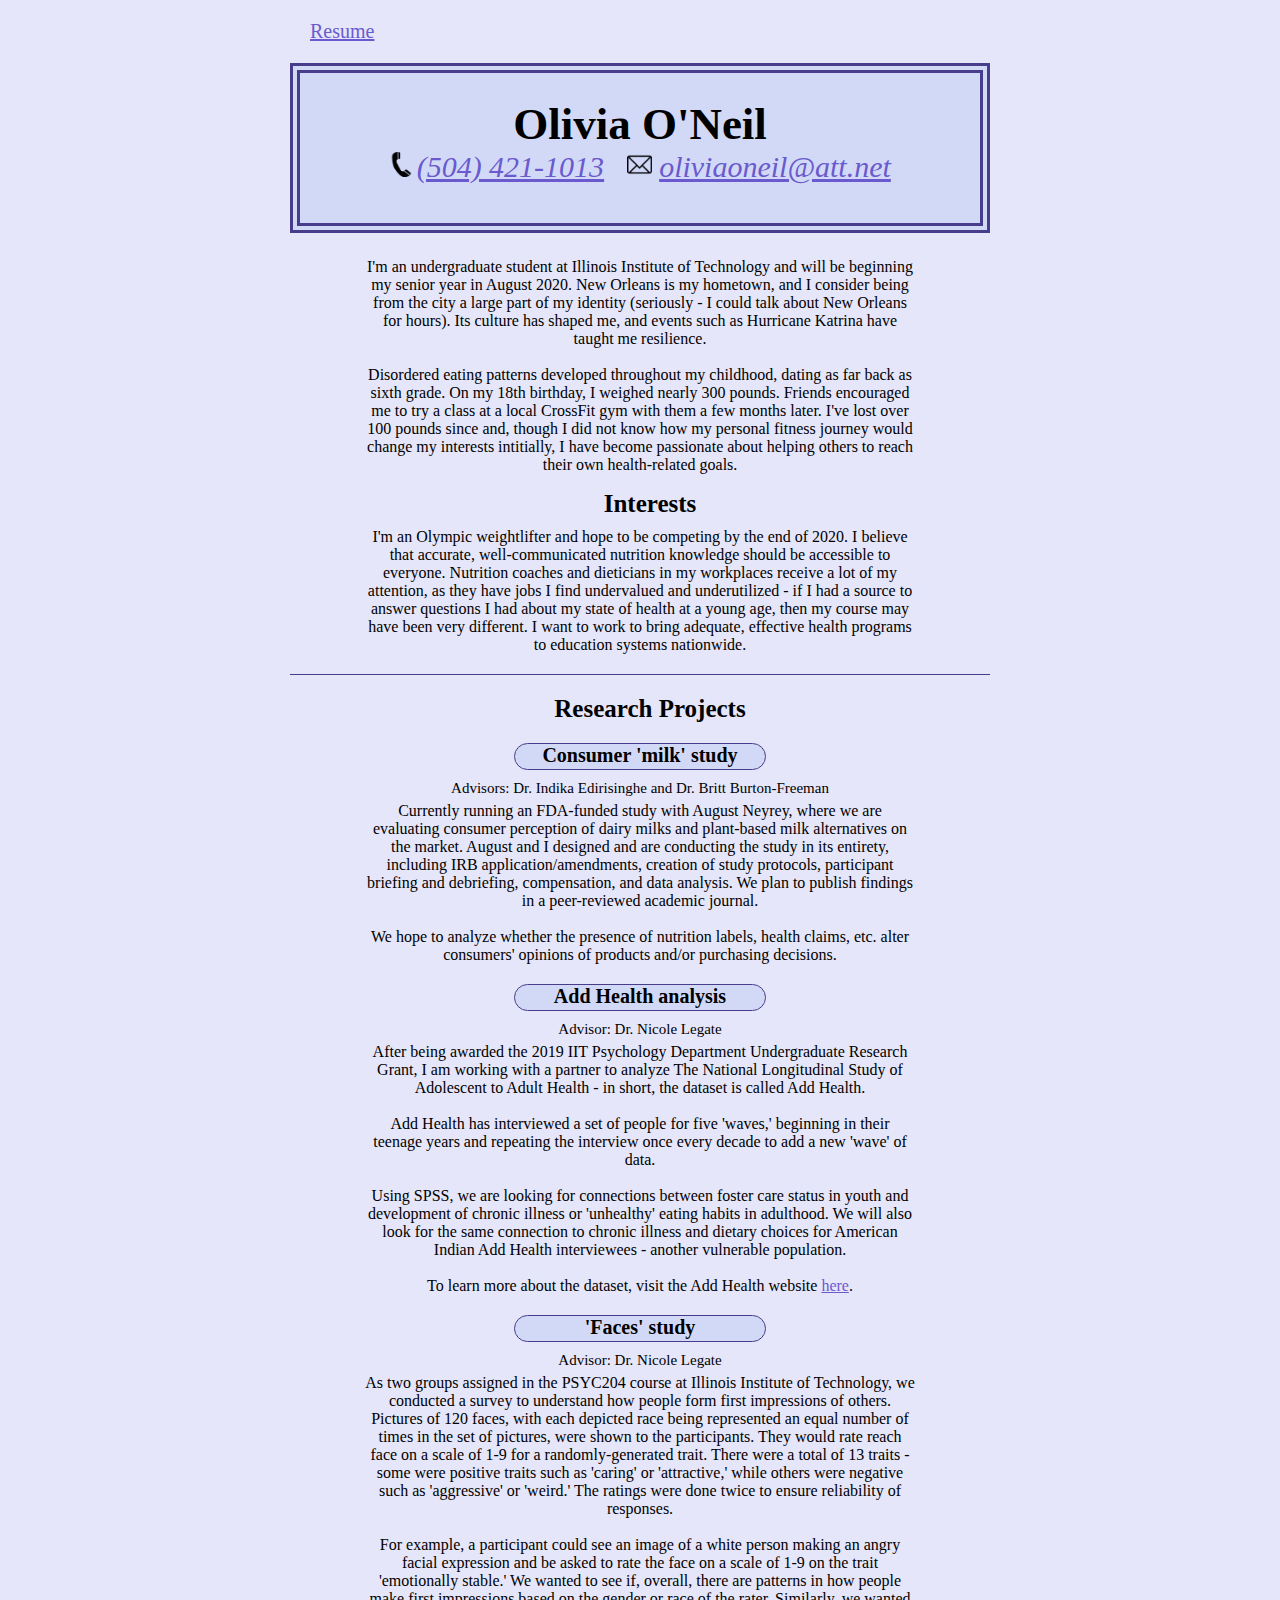
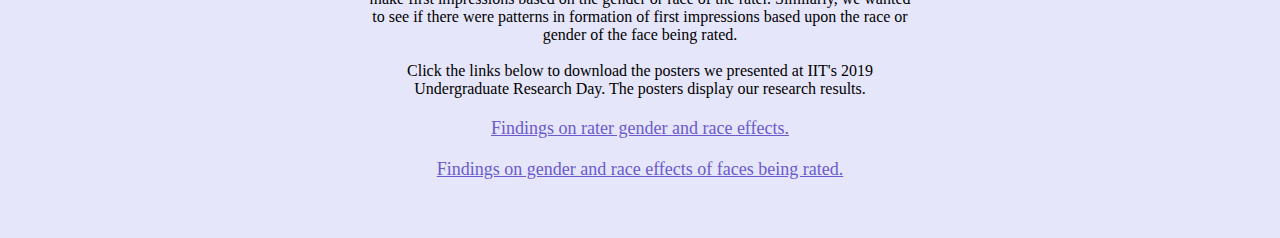
<file: index.html>
<!DOCTYPE html>
<html xml:lang="en" lang="en">

<head>
	<meta charset="utf-8" />
	<title>Home | Olivia O'Neil</title>
	<meta name="description" content="Olivia O'Neil's personal website homepage"/>
</head>

<body>
<nav>
    <a href="resume.html">Resume</a>
</nav>

<link href="index.css" rel="stylesheet" type="text/css">

<header>
<section class=contact>
    <h1>Olivia O'Neil</h1>
    <address>
        <img class=phone src="phone.png" alt="Telephone symbol" style="width:25px;height:25px;"/>
        <a href="tel:+15044211013">(504) 421-1013</a>
        <img class=email src="email.png" alt="Mail symbol" style="width:25px;height:25px;"/>
        <a href="mailto:oliviaoneil@att.net">oliviaoneil@att.net</a>
    </address>
</section>
</header>

<section class=about>
    <p class=description>I'm an undergraduate student at Illinois Institute of Technology and will be beginning my senior year in August 2020. New Orleans is my hometown, and I consider being from the city a large part of my identity (seriously - I could talk about New Orleans for hours). Its culture has shaped me, and events such as Hurricane Katrina have taught me resilience.<br> <br> Disordered eating patterns developed throughout my childhood, dating as far back as sixth grade. On my 18th birthday, I weighed nearly 300 pounds. Friends encouraged me to try a class at a local CrossFit gym with them a few months later. I've lost over 100 pounds since and, though I did not know how my personal fitness journey would change my interests intitially, I have become passionate about helping others to reach their own health-related goals.</p>
    <h2>Interests</h2>
    <p class=description>I'm an Olympic weightlifter and hope to be competing by the end of 2020. I believe that accurate, well-communicated nutrition knowledge should be accessible to everyone. Nutrition coaches and dieticians in my workplaces receive a lot of my attention, as they have jobs I find undervalued and underutilized - if I had a source to answer questions I had about my state of health at a young age, then my course may have been very different. I want to work to bring adequate, effective health programs to education systems nationwide. </p>
</section>

<section class=research>
    <h2>Research Projects</h2>
    <h3 class=project>Consumer 'milk' study</h3>
		<p class=advisor>Advisors: Dr. Indika Edirisinghe and Dr. Britt Burton-Freeman</p>
		<p class=description>Currently running an FDA-funded study with August Neyrey, where we are evaluating consumer perception of dairy milks and plant-based milk alternatives on the market. August and I designed and are conducting the study in its entirety, including IRB application/amendments, creation of study protocols, participant briefing and debriefing, compensation, and data analysis. We plan to publish findings in a peer-reviewed academic journal. <br> <br>We hope to analyze whether the presence of nutrition labels, health claims, etc. alter consumers' opinions of products and/or purchasing decisions.</p>
		<h3 class=project>Add Health analysis</h3>
		<p class=advisor>Advisor: Dr. Nicole Legate</p>
		<p class=description>After being awarded the 2019 IIT Psychology Department Undergraduate Research Grant, I am working with a partner to analyze The National Longitudinal Study of Adolescent to Adult Health - in short, the dataset is called Add Health. <br> <br> Add Health has interviewed a set of people for five 'waves,' beginning in their teenage years and repeating the interview once every decade to add a new 'wave' of data. <br> <br> Using SPSS, we are looking for connections between foster care status in youth and development of chronic illness or 'unhealthy' eating habits in adulthood. We will also look for the same connection to chronic illness and dietary choices for American Indian Add Health interviewees - another vulnerable population. <br> <br> To learn more about the dataset, visit the Add Health website <a href="https://www.cpc.unc.edu/projects/addhealth" target=_blank>here</a>.</p>
		<h3 class=project>'Faces' study</h3>
		<p class=advisor>Advisor: Dr. Nicole Legate</p>
		<p class=description>As two groups assigned in the PSYC204 course at Illinois Institute of Technology, we conducted a survey to understand how people form first impressions of others. Pictures of 120 faces, with each depicted race being represented an equal number of times in the set of pictures, were shown to the participants. They would rate reach face on a scale of 1-9 for a randomly-generated trait. There were a total of 13 traits - some were positive traits such as 'caring' or 'attractive,' while others were negative such as 'aggressive' or 'weird.' The ratings were done twice to ensure reliability of responses.<br> <br>For example, a participant could see an image of a white person making an angry facial expression and be asked to rate the face on a scale of 1-9 on the trait 'emotionally stable.' We wanted to see if, overall, there are patterns in how people make first impressions based on the gender or race of the rater. Similarly, we wanted to see if there were patterns in formation of first impressions based upon the race or gender of the face being rated. <br> <br>Click the links below to download the posters we presented at IIT's 2019 Undergraduate Research Day. The posters display our research results.</p>
		<p class=download>
		    <a href="research_day_poster1.pdf" download="PDF download of a poster presentation on effects of the rater on first impressions">Findings on rater gender and race effects.</a>
		</p>
		<p class=download>
		    <a href="research_day_poster2.pdf" download="PDF download of a poster presentation on effects of others' faces on our first impressions of them">Findings on gender and race effects of faces being rated.</a>
		</p>
</section>
</file>
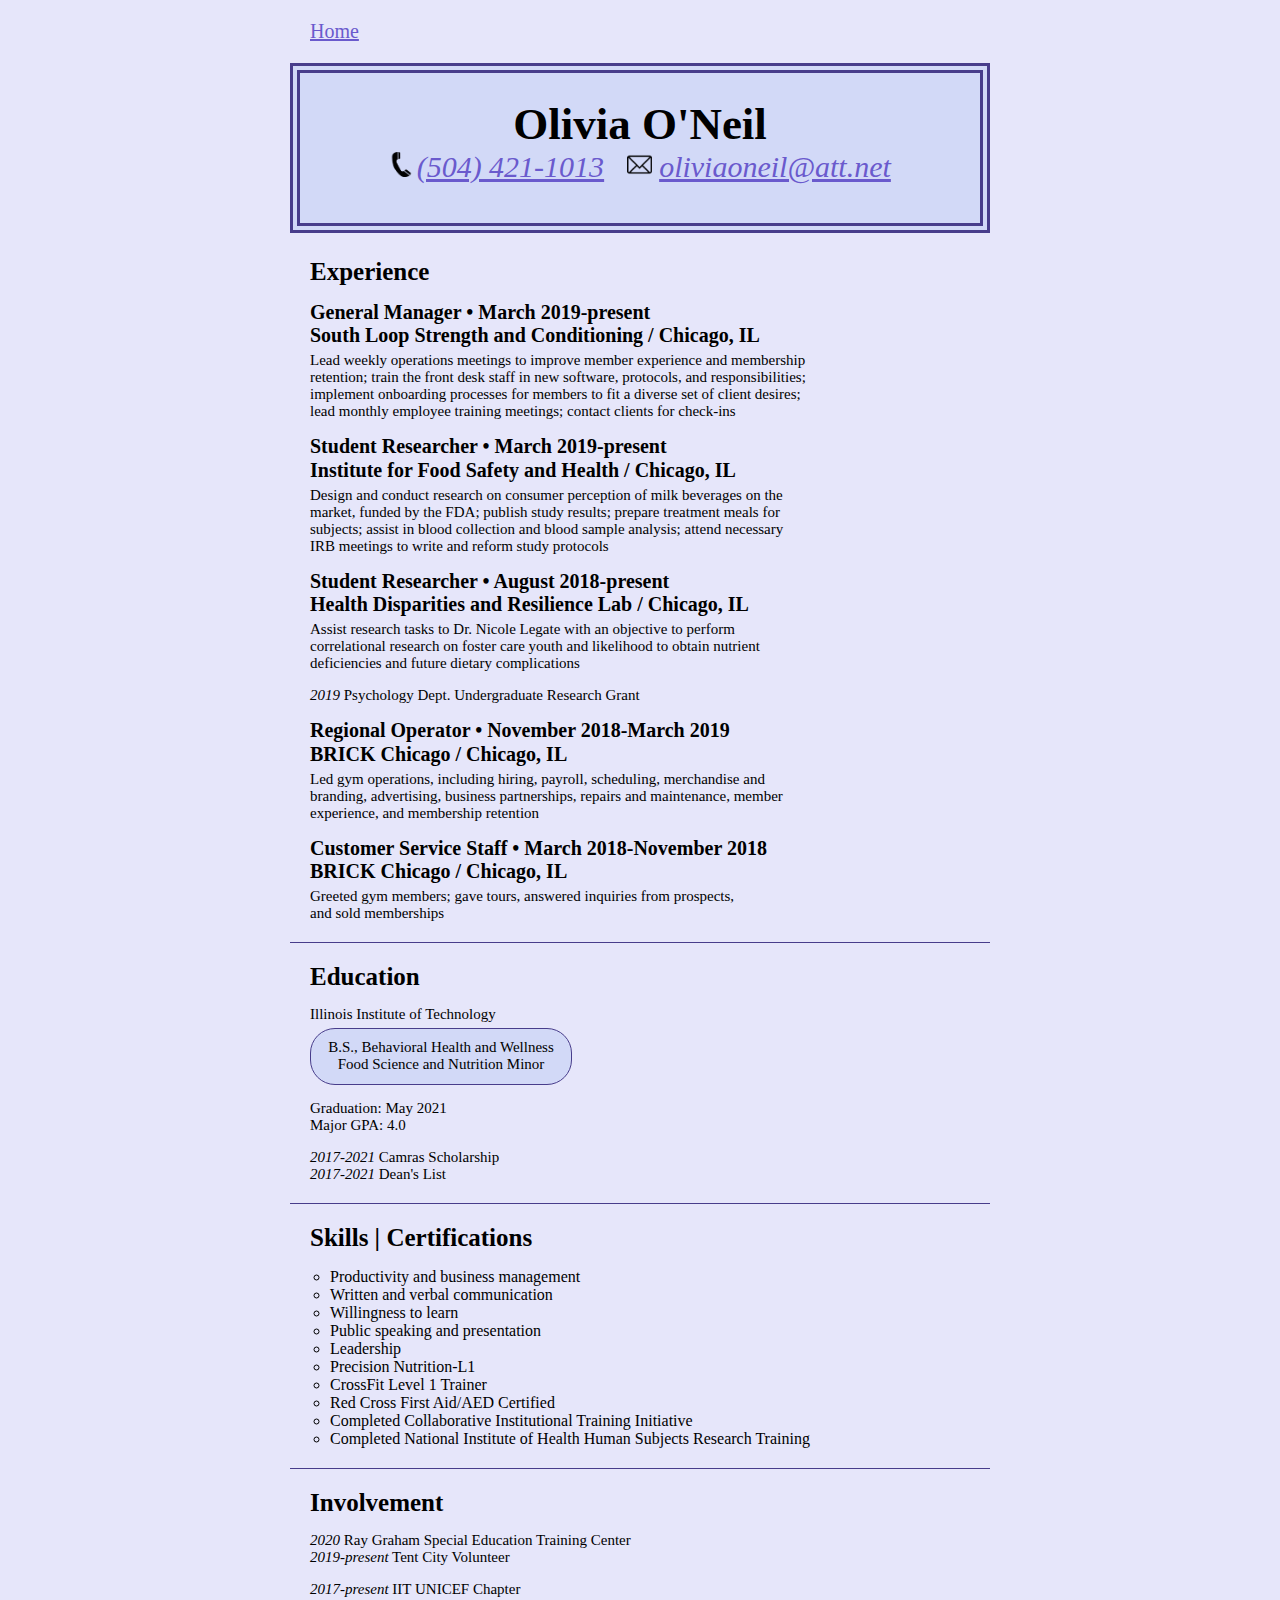
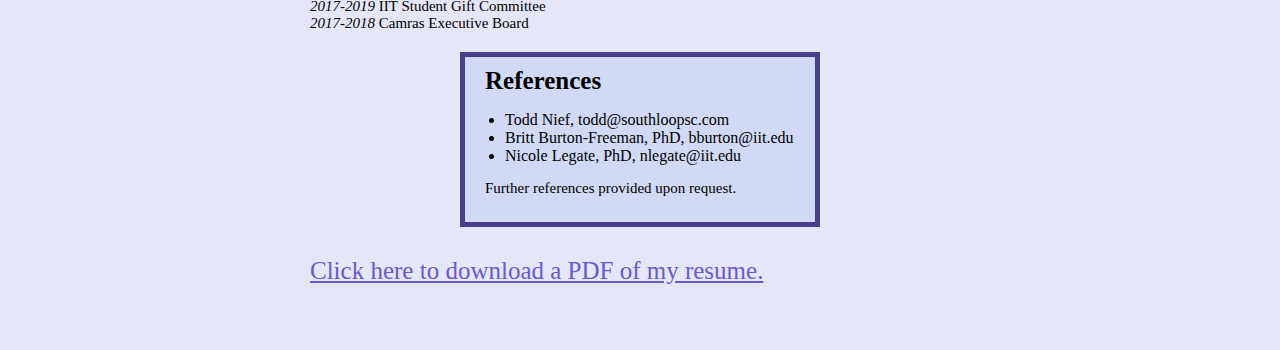
<file: resume.html>
<!DOCTYPE html>
<html xml:lang="en" lang="en">

<head>
	<meta charset="utf-8"/>
	<title>Resume | Olivia O'Neil</title>
	<meta name="description" content="Olivia O'Neil's resume"/>
</head>

<body>
<nav>
    <a href="index.html">Home</a>
</nav>

<link href="resume.css" rel="stylesheet" type="text/css">

<header>
<section class=contact>
    <h1>Olivia O'Neil</h1>
    <address>
        <img class=phone src="phone.png" alt="Telephone symbol" style="width:25px;height:25px;"/>
        <a href="tel:+15044211013">(504) 421-1013</a>
        <img class=email src="email.png" alt="Mail symbol" style="width:25px;height:25px;"/>
        <a href="mailto:oliviaoneil@att.net">oliviaoneil@att.net</a>
    </address>
</section>
</header>

<section class=experience>
    <h2>Experience</h2>
    <h3 class=job>General Manager • March 2019-present</h3>
    <h3 class=employer>South Loop Strength and Conditioning / Chicago, IL</h3>
        <p class=description>Lead weekly operations meetings to improve member experience and membership retention; train the front desk staff in new software, protocols, and responsibilities; implement onboarding processes for members to fit a diverse set of client desires; lead monthly employee training meetings; contact clients for check-ins</p>
    <h3 class=job>Student Researcher • March 2019-present</h3>
    <h3 class=employer>Institute for Food Safety and Health / Chicago, IL</h3>
        <p class=description>Design and conduct research on consumer perception of milk beverages on the market, funded by the FDA; publish study results; prepare treatment meals for subjects; assist in blood collection and blood sample analysis; attend necessary IRB meetings to write and reform study protocols</p>
    <h3 class=job>Student Researcher • August 2018-present</h3>
    <h3 class=employer>Health Disparities and Resilience Lab / Chicago, IL</h3>
        <p class=description>Assist research tasks to Dr. Nicole Legate with an objective to perform correlational research on foster care youth and likelihood to obtain nutrient deficiencies and future dietary complications</p>
        <p class=grants><span class=years>2019</span> Psychology Dept. Undergraduate Research Grant</p>
    <h3 class=job>Regional Operator • November 2018-March 2019</h3>
    <h3 class=employer>BRICK Chicago / Chicago, IL</h3>
        <p class=description>Led gym operations, including hiring, payroll, scheduling, merchandise and branding, advertising, business partnerships, repairs and maintenance, member experience, and membership retention</p>
    <h3 class=job>Customer Service Staff • March 2018-November 2018</h3>
    <h3 class=employer>BRICK Chicago / Chicago, IL</h3>
        <p class=description>Greeted gym members; gave tours, answered inquiries from prospects, <br> and sold memberships</p>
</section>

<section class=education>
    <h2>Education</h2>
    <p class=university>Illinois Institute of Technology</p>
    <p class=studies>B.S., Behavioral Health and Wellness <br> Food Science and Nutrition Minor</p>
    <p>Graduation: May 2021 <br> Major GPA: 4.0</p>
    <p class=awards><span class=years>2017-2021</span> Camras Scholarship</p>
		<p class=awards><span class=years>2017-2021</span> Dean's List</p>
</section>

<section class=skills>
    <h2>Skills | Certifications</h2>
    <ul>
        <li>Productivity and business management</li>
        <li>Written and verbal communication</li>
        <li>Willingness to learn</li>
        <li>Public speaking and presentation</li>
        <li>Leadership</li>
        <li>Precision Nutrition-L1</li>
        <li>CrossFit Level 1 Trainer</li>
        <li>Red Cross First Aid/AED Certified</li>
        <li>Completed Collaborative Institutional Training Initiative</li>
        <li>Completed National Institute of Health Human Subjects Research Training</li>
    </ul>
</section>

<section class=involvement>
    <h2>Involvement</h2>
    <p><span class=years>2020</span> Ray Graham Special Education Training Center</p>
		<p><span class=years>2019-present</span> Tent City Volunteer</p>
		<p><span class=years>2017-present</span> IIT UNICEF Chapter</p>
		<p><span class=years>2017-2019</span> IIT Student Gift Committee</p>
		<p><span class=years>2017-2018</span> Camras Executive Board</p>
</section>

<section class=references>
    <h2>References</h2>
    <ul>
        <li>Todd Nief, todd@southloopsc.com</li>
        <li>Britt Burton-Freeman, PhD, bburton@iit.edu</li>
        <li>Nicole Legate, PhD, nlegate@iit.edu</li>
    </ul>
    <p>Further references provided upon request.</p>
</section>

<p class=download>
    <a href="ONeil_resume2020.pdf" download="Olivia O'Neil's resume in PDF format">Click here to download a PDF of my resume.</a>
</p>
</body>

</html>
</file>
<file: index.css>
body {
  background-color: lavender;
  margin: auto;
  padding-bottom: 40px;
  max-width: 700px;
}

nav {
  position: static;
  font-family: "Chronicle";
  padding: 20px;
  font-size: 20px;
}

a {
  color: slateblue;
}

a:hover {
  color: indigo;
}

a:visited {
  color: midnightblue;
}

header {
  position: relative;
  height: 150px;
  border: 10px double darkslateblue;
  background-color: rgba(100, 149, 237, 0.15);
}

h1 {
  text-align: center;
  font-family: "Gill Sans";
  margin-top: 0px;
  margin-bottom: 0px;
  font-size: 45px;
}

address {
  text-align: center;
  font-family: "Gill Sans";
  font-size: 30px;
}

img.phone {
  margin-right: -5px;
}

img.email {
  margin-left: 15px;
}

h2 {
  font-family: "Gill Sans";
  margin-top: 0px;
  margin-bottom: 10px;
  margin-left: 20px;
  font-size: 25px;
  text-align: center;
}

.project {
  font-family: "Lucida Grande";
  font-size: 20px;
  margin-left: auto;
  margin-right: auto;
  border-radius: 25px;
  border: 1.5px solid darkslateblue;
  background: rgba(100, 149, 237, 0.15);
  height: 25px;
  max-width: 250px;
  text-align: center;
}

p {
  font-family: "Chronicle";
  margin-top: 0px;
  font-size: 16px;
  text-align: center;
  max-width: 550px;
  margin-left: auto;
  margin-right: auto;
}

.contact {
  margin-top: 25px;
  margin-bottom: 25px;
}

.about {
  padding-top: 25px;
  padding-bottom: 20px;
  border-bottom: 1px solid darkslateblue;
  border-width: auto;
}

.about > p.description:first-child {
  margin-top: 0px;
}

.about > p.description:last-child {
  margin-bottom: 0px;
}

.research {
  padding-top: 20px;
}

.download {
  position: relative;
  margin-top: 20px;
  font-size: 18px;
}

.advisor {
  font-family: "Lucida Grande";
  font-size: 15px;
  margin-top: -10px;
  margin-bottom: 5px;
}
</file>
<file: resume.css>
body {
  background-color: lavender;
  margin: auto;
  padding-bottom: 40px;
  max-width: 700px;
}

nav {
  position: static;
  font-family: "Chronicle";
  padding: 20px;
  font-size: 20px;
}

a {
  color: slateblue;
}

a:hover {
  color: indigo;
}

a:visited {
  color: midnightblue;
}

header {
  position: relative;
  height: 150px;
  border: 10px double darkslateblue;
  background-color: rgba(100, 149, 237, 0.15);
}

h1 {
  text-align: center;
  font-family: "Gill Sans";
  margin-top: 0px;
  margin-bottom: 0px;
  font-size: 45px;
}

address {
  text-align: center;
  font-family: "Gill Sans";
  font-size: 30px;
}

img.phone {
  margin-right: -5px;
}

img.email {
  margin-left: 15px;
}

h2 {
  font-family: "Gill Sans";
  margin-top: 0px;
  margin-bottom: 5px;
  margin-left: 20px;
  font-size: 25px;
}

h3 {
  font-family: "Lucida Grande";
  margin-left: 20px;
  font-size: 20px;
}

p {
  font-family: "Chronicle";
  margin-left: 20px;
  font-size: 15px;
  max-width: 500px;
}

.contact {
  margin-top: 25px;
  margin-bottom: 25px;
}

.experience {
  position: relative;
  padding-top: 25px;
  padding-bottom: 20px;
  border-bottom: 1px solid darkslateblue;
  border-width: auto;
}

.job {
  margin-top: 15px;
  margin-bottom: .4px;
}

.employer {
  margin-top: .4px;
  margin-bottom: .4px;
}

.description {
  margin-top: 5px;
  margin-bottom: 0px;
}

.education, .skills {
  position: relative;
  padding-top: 20px;
  border-bottom: 1px solid darkslateblue;
  border-width: auto;
  padding-bottom: 20px;
}

.studies {
  border-radius: 25px;
  border: 1.5px solid darkslateblue;
  background: rgba(100, 149, 237, 0.15);
  height: 45px;
  padding-top: 10px;
  padding-left: 15px;
  padding-right: 15px;
  max-width: 230px;
  margin-top: -10px;
  text-align: center;
}

.involvement {
  position: relative;
  padding-top: 20px;
  padding-bottom: 20px;
}

.references {
  padding-top: 10px;
  padding-bottom: 10px;
  width: 350px;
  border: 5px solid darkslateblue;
  background: rgba(100, 149, 237, 0.15);
  display: block;
  margin-left: auto;
  margin-right: auto;
}

.download {
  position: relative;
  margin-top: 30px;
  font-size: 25px;
}

span.years {
  font-style: italic;
}

ul {
  margin-bottom: 0px;
}

.skills > ul {
  list-style-type: circle;
}

.grants {
  margin-top: 15px;
}

.awards {
  margin-top: 0px;
  margin-bottom: 0px;
}

.involvement > p {
  margin-bottom: 0px;
  margin-top: 0px;
}

.involvement > p:nth-child(3) {
  margin-bottom: 15px;
}

.involvement > h2 {
  margin-bottom: 15px;
}
</file>
